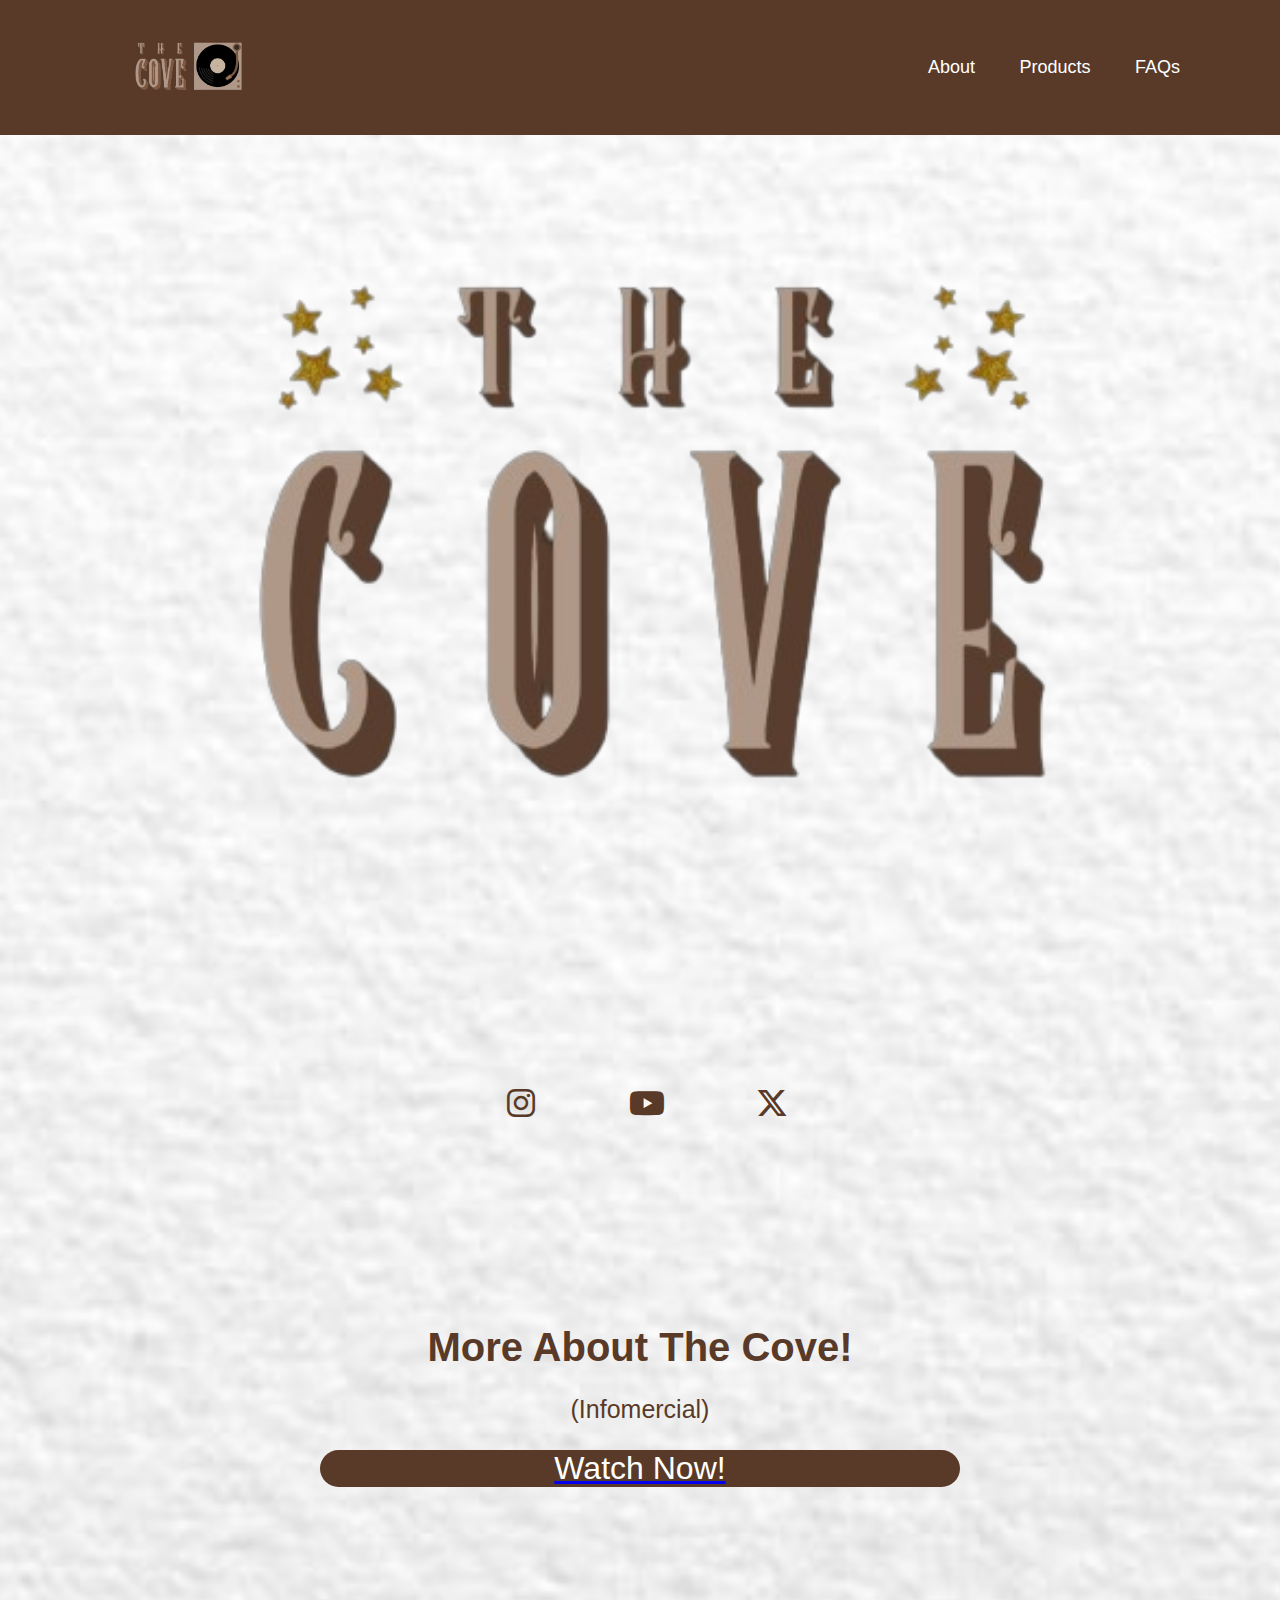
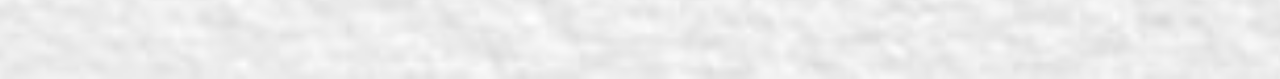
<file: index.html>
<!DOCTYPE html>
<html lang="en">

<title>The Cove</title>

    <head>
        <meta charset="UTF-8">
        <meta http-equiv="X-UA-Compatible" content="IE=edge">
        <meta name=""viewport" content="width=device-width, initial-scale=1.0">
        <title></title>
        <link rel="stylesheet" href="style.css">
        <link rel="stylesheet" href="https://cdnjs.cloudflare.com/ajax/libs/font-awesome/6.5.1/css/all.min.css">
    </head>
<style>


img {
        display: block;
        margin-left: auto;
        margin-right: auto;
  }

</style>

<style>

h2 {
    display: block;
    margin-left: auto;
    margin-right: auto;
    font-size: 40px;
    margin-bottom: 2%;
    color: #593a28;
}

p {
    display: block;
    margin-left: auto;
    margin-right: auto;
    font-size: 25px;
    margin-bottom: 2%;
    color: #593a28;
}

</style>

<style>

    button {
        display: block;
        margin-left: auto;
        margin-right: auto;
        width: 50%;
        height: 50%;
        margin-bottom: 15%;
        font-size: 200%;
        border: none;
        outline: none;
        border-radius: 30px;
        background-color: #593a28;
        color: #FFF;
    }

    button2 {
        display: block;
        margin: auto;
        width: 50%;
        height: 50%;
        margin-bottom: 5%;
        font-size: 200%;
        border: none;
        outline: none;
        border-radius: 30px;
        color: #593a28;
    }

    .image-row {
        display: flex;
        justify-content: space-between;
        padding-inline: 500px;
        margin-bottom: 200px;
    }

</style>

    <body>

    <header class="header">
        <a href="#" class="logo"><img src="logo.png" width="150"></a>

        <nav class="navbar">
            <a href="about.html">About</a>
            <a href="products.html">Products</a>
            <a href="faqs.html">FAQs</a>
        </nav>
    </header>

    <img src="cove2.png" style="width: 85%;">

    <center>
        <div class="image-row">
        <a href="https://www.instagram.com/thecovestore_/">
            <button2><i class="fa-brands fa-instagram"></i></button2>
            </a>
         <a href="https://www.youtube.com/@theCove-">
                <button2><i class="fa-brands fa-youtube"></i></button2>
                </a>  
        <a href="https://twitter.com/thecovestore_">
                    <button2><i class="fa-brands fa-x-twitter"></i></button2>
                    </a>

        </div>
        </center>

    <center>
    
    <h2>More About The Cove!</h2>
    <p>(Infomercial)</p>

    </center>


    <a href="vid.html">
    <button>Watch Now!</button>
    </a>


    </body>

</html>
    
</html>
</file>
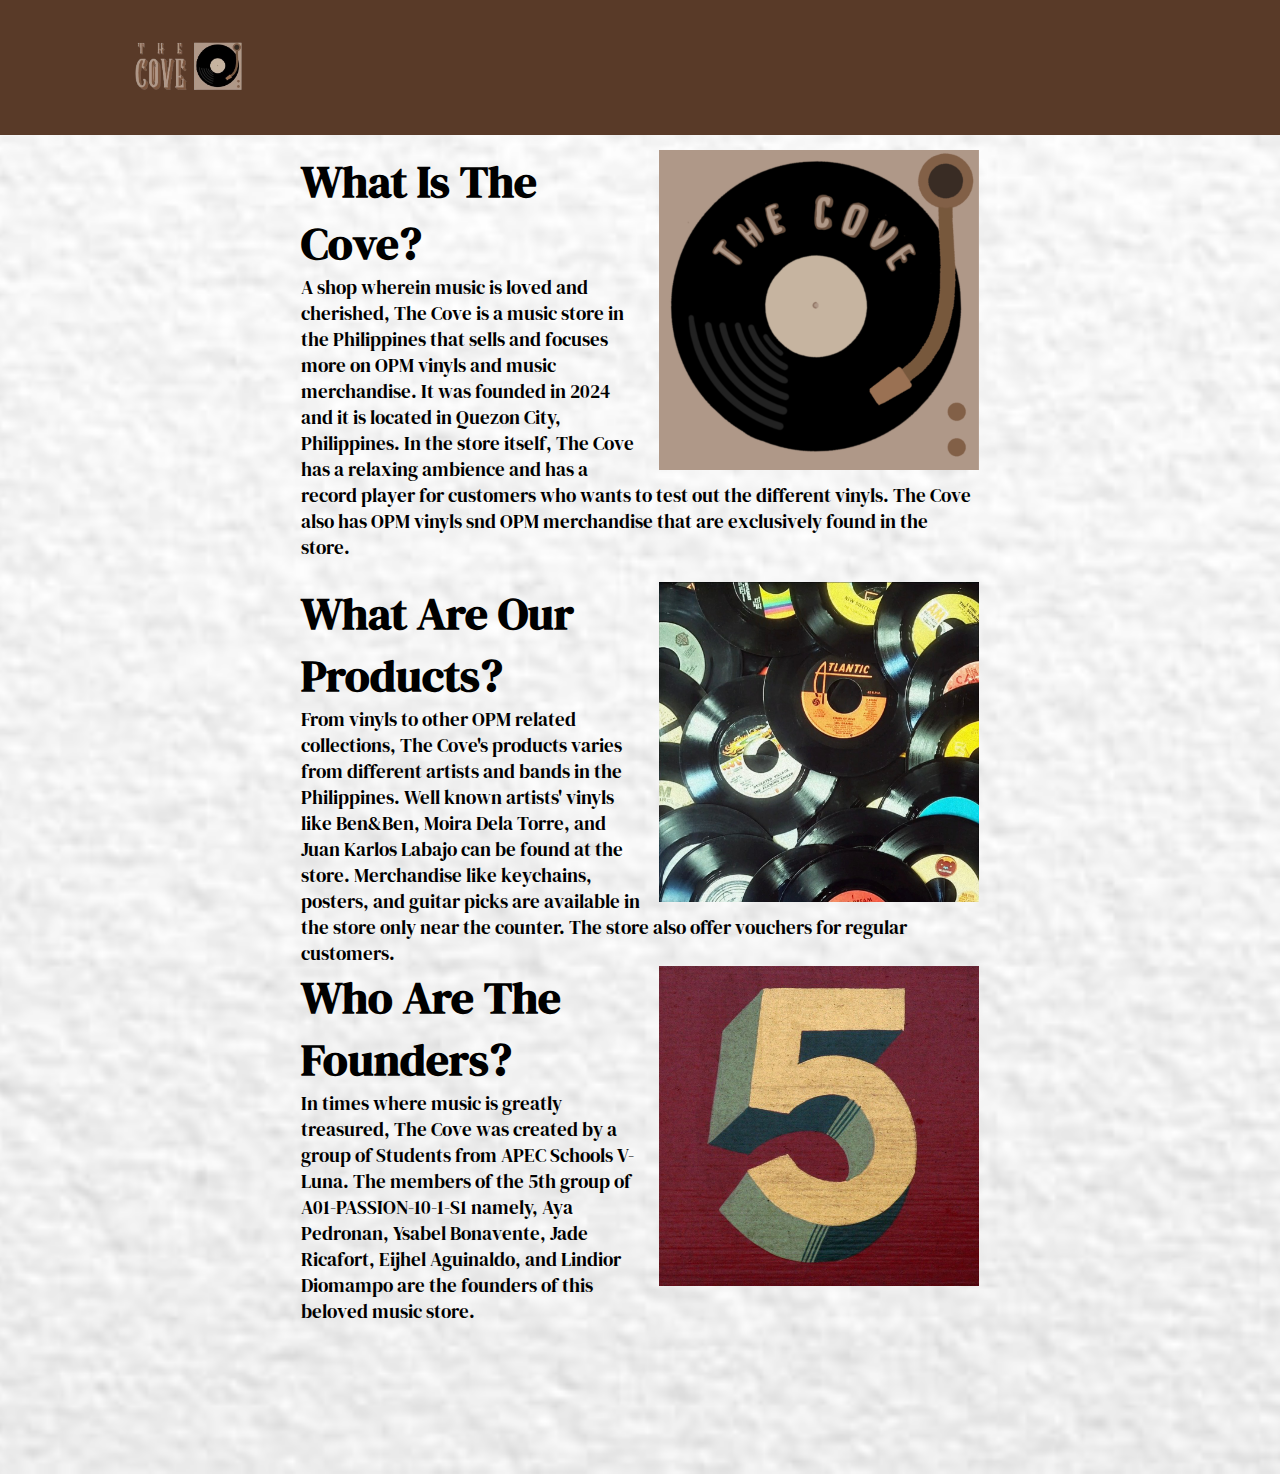
<file: about.html>
<!DOCTYPE html>
<html lang="en">

<title>About</title>

    <head>
        <meta charset="UTF-8">
        <meta http-equiv="X-UA-Compatible" content="IE=edge">
        <meta name=""viewport" content="width=device-width, initial-scale=1.0"
       <title></title>
        <link rel="stylesheet" href="about.css">

    


    </head>

    <body>

        <header class="header">
            <a href="#" class="logo"><img src="logo.png" width="150"></a>
        </header>

    <div class="wrapper">
        <img src="logo2.jpg">
        <div class="text-box"> 
            <h2>What Is The Cove?</h2>
            <p>
                A shop wherein music is loved and cherished, The Cove is a music store in the Philippines that sells and focuses more on OPM vinyls and music merchandise. It was founded in 2024 and it is located in Quezon City, Philippines. In the store itself, The Cove has a relaxing ambience and has a record player for customers who wants to test out the different vinyls. The Cove also has OPM vinyls snd OPM merchandise that are exclusively found in the store.
                </p>
                <br>

        <img src="vinyl.jpg">
        <div class="text-box">
            <h3>What Are Our Products?</h3>
            <p1>
                From vinyls to other OPM related collections, The Cove's products varies from different artists and bands in the Philippines. Well known artists' vinyls like Ben&Ben, Moira Dela Torre, and Juan Karlos Labajo can be found at the store. Merchandise like keychains, posters, and guitar picks are available in the store only near the counter. The store also offer vouchers for regular customers.
            </p1>
            <br>
        
        <img src="five.jpg">
        <div class="text-box">
            <h4>Who Are The Founders?</h4>
            <p2>
                In times where music is greatly treasured, The Cove was created by a group of Students from APEC Schools V-Luna. The members of the 5th group of A01-PASSION-10-1-S1 namely, Aya Pedronan, Ysabel Bonavente, Jade Ricafort, Eijhel Aguinaldo, and Lindior Diomampo are the founders of this beloved music store.
            </p2>
            <br>
        </div>


        </div>

        </div>
    </div>

    <br>

    



    </body>

</html>
    
</html>
</file>
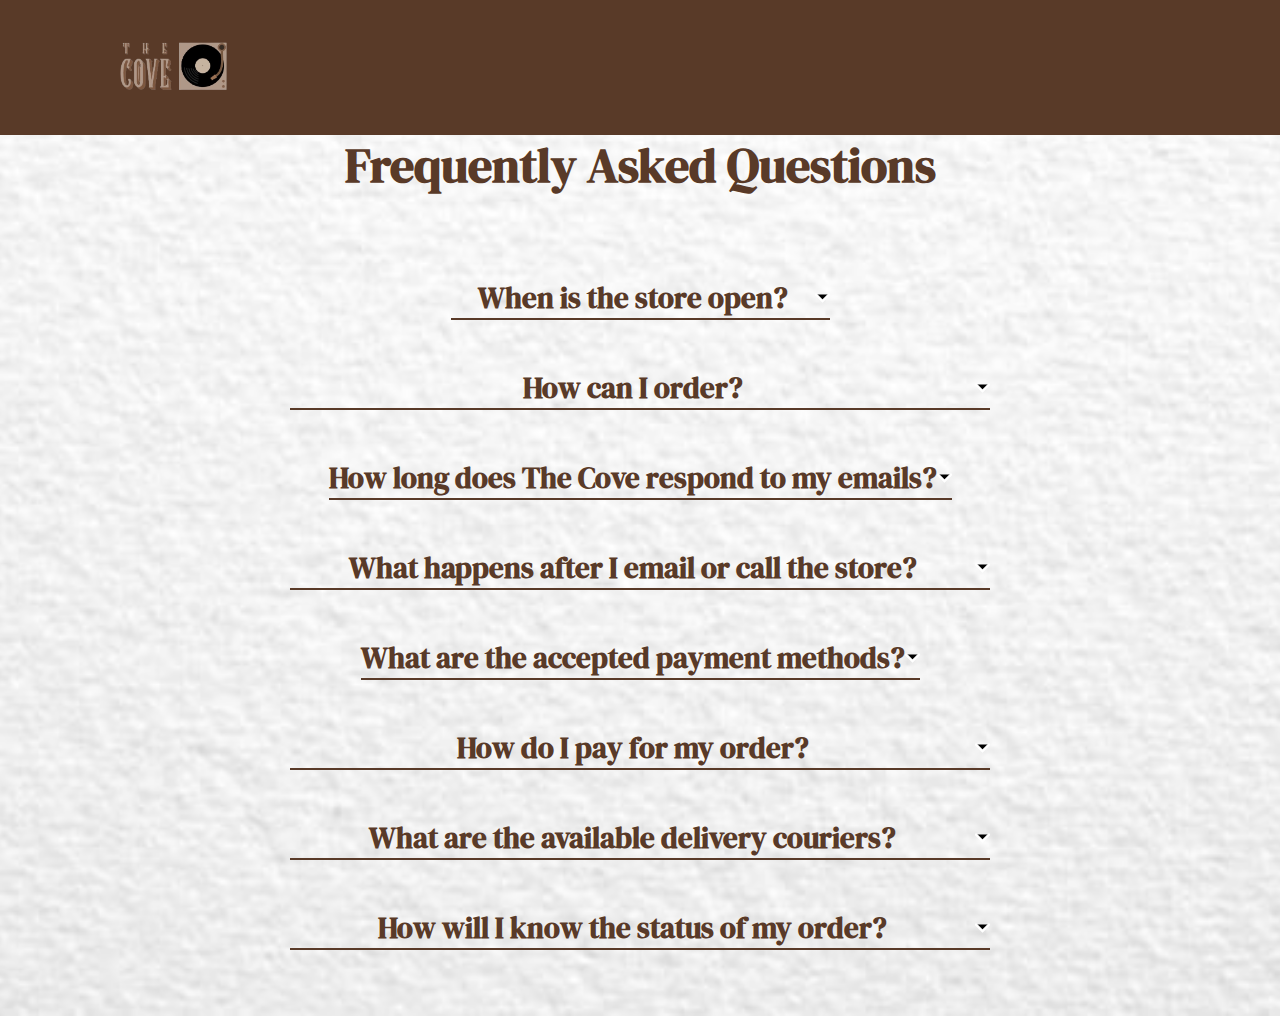
<file: faqs.html>
<!DOCTYPE html>
<html lang="en">

<title>Frequently Asked Questions</title>

    <head>
        <meta charset="UTF-8">
        <meta http-equiv="X-UA-Compatible" content="IE=edge">
        <meta name="viewport" content="width=device-width, initial-scale=1.0"
        <title></title>
        <link rel="stylesheet" href="faqs.css">
        <link rel="stylesheet" href="https://cdnjs.cloudflare.com/ajax/libs/font-awesome/6.5.1/css/all.min.css" integrity="sha512-DTOQO9RWCH3ppGqcWaEA1BIZOC6xxalwEsw9c2QQeAIftl+Vegovlnee1c9QX4TctnWMn13TZye+giMm8e2LwA==" crossorigin="anonymous" referrerpolicy="no-referrer" />
    </head>

    <body>

        <header class="header">
            <a href="#" class="logo"><img src="logo.png" width="150"></a>
        </header>

      <section>
        <h2 class="title">Frequently Asked Questions</h2>

        <div class="faq">
            <div class="question">
                <h3>When is the store open?</h3>


                <svg width="15" height="10" viewBox="0 0 42 25">
                    <path d="M3 3L21 21L39 3" stroke="white" stroke-width="7" stroke-linecap="round"/>
                </svg>

            </div>
            <div class="answer">
                <p>We are open from Monday to Saturday.</p>
            </div>
        </div>

        <div class="faq">
            <div class="question">
                <h3>How can I order?</h3>


                <svg width="15" height="10" viewBox="0 0 42 25">
                    <path d="M3 3L21 21L39 3" stroke="white" stroke-width="7" stroke-linecap="round"/>
                </svg>

            </div>
            <div class="answer">
                <p>You have 2 options to order your preferred OPM vinyl or merchandise. The first option is you can call this number (**** *** ****) which is the front desk of the store itself. The 2nd option is you can email us at thecovestore16@gmail.com.</p>
            </div>
        </div>

        
        <div class="faq">
            <div class="question">
                <h3>How long does The Cove respond to my emails?</h3>


                <svg width="15" height="10" viewBox="0 0 42 25">
                    <path d="M3 3L21 21L39 3" stroke="white" stroke-width="7" stroke-linecap="round"/>
                </svg>

            </div>
            <div class="answer">
                <p>We respond between between Monday to Saturday.</p>
            </div>
        </div>

        
        <div class="faq">
            <div class="question">
                <h3>What happens after I email or call the store?</h3>


                <svg width="15" height="10" viewBox="0 0 42 25">
                    <path d="M3 3L21 21L39 3" stroke="white" stroke-width="7" stroke-linecap="round"/>
                </svg>

            </div>
            <div class="answer">
                <p>You will be sent a confirmation email automatically and will proceed to payment.</p>
            </div>
        </div>

        <div class="faq">
            <div class="question">
                <h3>What are the accepted payment methods?</h3>


                <svg width="15" height="10" viewBox="0 0 42 25">
                    <path d="M3 3L21 21L39 3" stroke="white" stroke-width="7" stroke-linecap="round"/>
                </svg>

            </div>
            <div class="answer">
                <p>As of now, we only accept Gcash Express Send.</p>
            </div>
        </div>

        <div class="faq">
            <div class="question">
                <h3>How do I pay for my order?</h3>


                <svg width="15" height="10" viewBox="0 0 42 25">
                    <path d="M3 3L21 21L39 3" stroke="white" stroke-width="7" stroke-linecap="round"/>
                </svg>

            </div>
            <div class="answer">
                <p>After calling or emailing us, you will be sent a confirmation email and the payment form as well.</p>
            </div>
        </div>


        <div class="faq">
            <div class="question">
                <h3>What are the available delivery couriers?</h3>


                <svg width="15" height="10" viewBox="0 0 42 25">
                    <path d="M3 3L21 21L39 3" stroke="white" stroke-width="7" stroke-linecap="round"/>
                </svg>

            </div>
            <div class="answer">
                <p>For same day delivery, we accept Lalamove, Grab, Mr. Speedy, and Move it. We also accept J&T deliveries.</p>
            </div>
        </div>


        <div class="faq">
            <div class="question">
                <h3>How will I know the status of my order?</h3>


                <svg width="15" height="10" viewBox="0 0 42 25">
                    <path d="M3 3L21 21L39 3" stroke="white" stroke-width="7" stroke-linecap="round"/>
                </svg>

            </div>
            <div class="answer">
                <p>Once you are done with the payment, you will be sent an email regarding the status of your order.</p>
            </div>
        </div>

        <br>
        <br>
        <br>

      </section>

      <script src="./app.js"></script>

    </body>

</html>
    
</html>
</file>
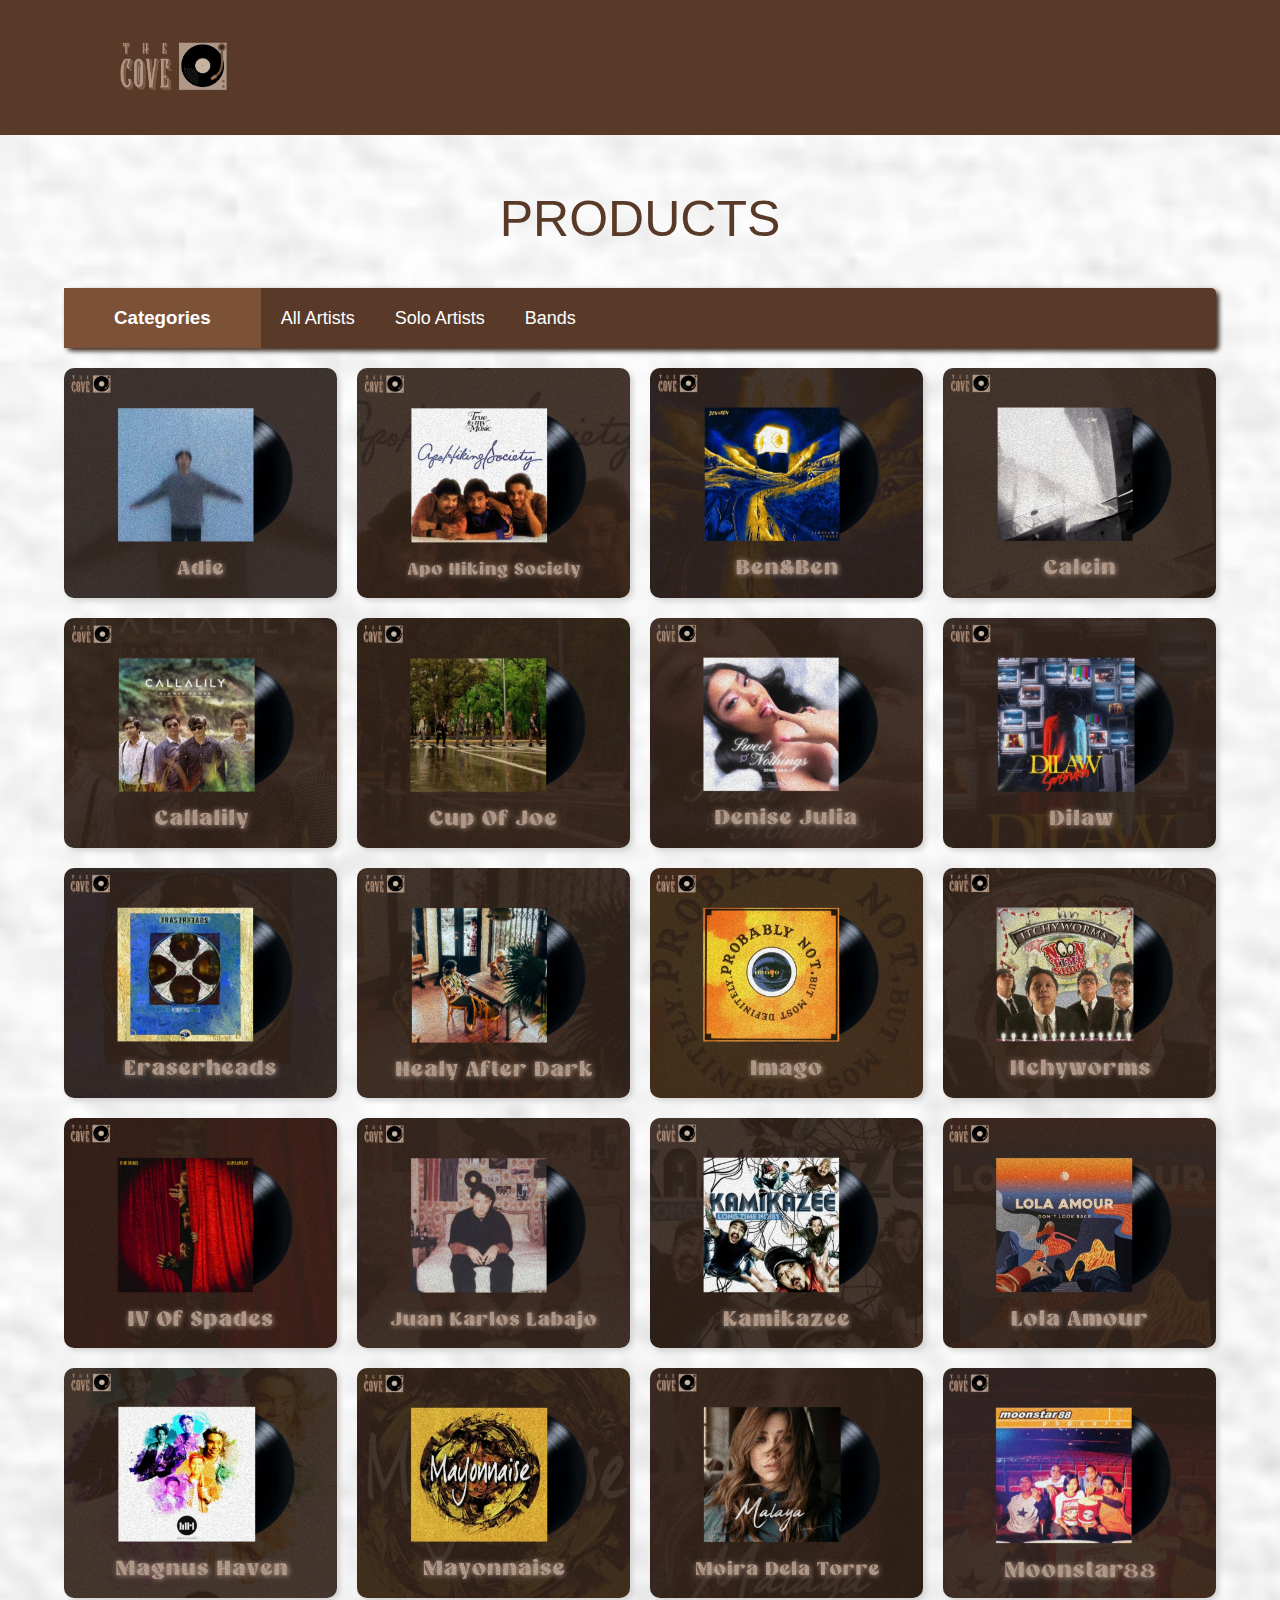
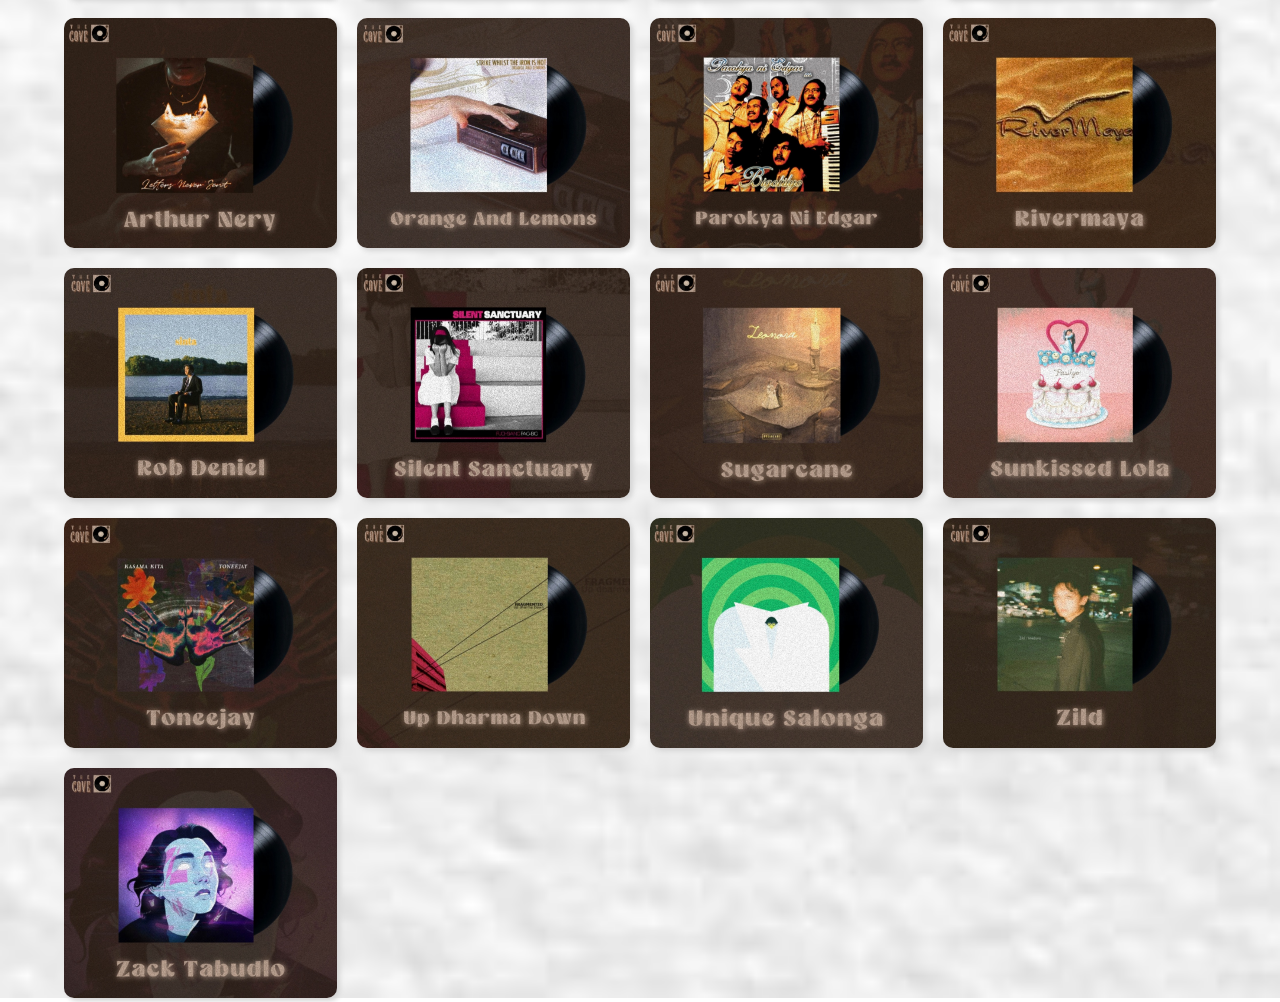
<file: products.html>
<!DOCTYPE html>
<html lang="en">

<title>Products</title>

    <head>
        <meta charset="UTF-8">
        <meta http-equiv="X-UA-Compatible" content="IE=edge">
        <meta name=""viewport" content="width=device-width, initial-scale=1.0"
       <title></title>
       <!--CUSTOM CSS-->
        <link rel="stylesheet" href="products.css">
        <link rel="stylesheet" href="https://cdnjs.cloudflare.com/ajax/libs/font-awesome/6.5.1/css/all.min.css">
    </head>

    <body>

        <header class="header">
            <a href="#" class="logo"><img src="logo.png" width="150"></a>
        </header>

       

      <input type="radio" name="Photos" id="check1" checked>
      <input type="radio" name="Photos" id="check2">
      <input type="radio" name="Photos" id="check3">

      <div class="container">
          <h1>PRODUCTS</h1>
          <div class="top-content">
            <h3>Categories</h3>
            <label for="check1">All Artists</label>
            <label for="check2">Solo Artists</label>
            <label for="check3">Bands</label>
          </div>

         

<div class="categories">
    <div class="pic solo">
        <img src="adie.jpg">
    </div>
    <div class="pic band">
        <img src="apohs.jpg">
    </div>
    <div class="pic band">
        <img src="ben2.jpg">
    </div>
    <div class="pic band">
        <img src="calein.jpg">
    </div>
    <div class="pic band">
        <img src="callalily.jpg">
    </div>
    <div class="pic band">
        <img src="cupofjoe.jpg">
    </div>
    <div class="pic solo">
        <img src="denisejul.jpg">
    </div>
    <div class="pic band">
        <img src="dilaw.jpg">
    </div>
    <div class="pic band">
        <img src="eheads.jpg">
    </div>
    <div class="pic band">
        <img src="healyafterdark.jpg">
    </div>
    <div class="pic band">
        <img src="imago.jpg">
    </div>
    <div class="pic band">
        <img src="itchyworms.jpg">
    </div>
    <div class="pic band">
        <img src="ivspades.jpg">
    </div>
    <div class="pic solo">
        <img src="jk.jpg">
    </div>
    <div class="pic band">
        <img src="kamikazee.jpg">
    </div>
    <div class="pic band">
        <img src="lolaamour.jpg">
    </div>
    <div class="pic band">
        <img src="maghaven.jpg">
    </div>
    <div class="pic band">
        <img src="mayo.jpg">
    </div>
    <div class="pic solo">
        <img src="moira.jpg">
    </div>
    <div class="pic band">
        <img src="moonstar88.jpg">
    </div>
    <div class="pic solo">
        <img src="nery.jpg">
    </div>
    <div class="pic band">
        <img src="orlem.jpg">
    </div>
    <div class="pic band">
        <img src="parokya.jpg">
    </div>
    <div class="pic band">
        <img src="rivermaya.jpg">
    </div>
    <div class="pic solo">
        <img src="robden.jpg">
    </div>
    <div class="pic band">
        <img src="silentsanct.jpg">
    </div>
    <div class="pic band">
        <img src="sugarcane.jpg">
    </div>
    <div class="pic band">
        <img src="sunkissedlola.jpg">
    </div>
    <div class="pic solo">
        <img src="toneejay.jpg">
    </div>
    <div class="pic band">
        <img src="udd.jpg">
    </div>
    <div class="pic solo">
        <img src="uniquesal.jpg">
    </div>
    <div class="pic solo">
        <img src="zild.jpg">
    </div>
    <div class="pic solo">
        <img src="ztabudlo.jpg">
    </div>
</div>


      </div>


    </body>

</html>
</file>
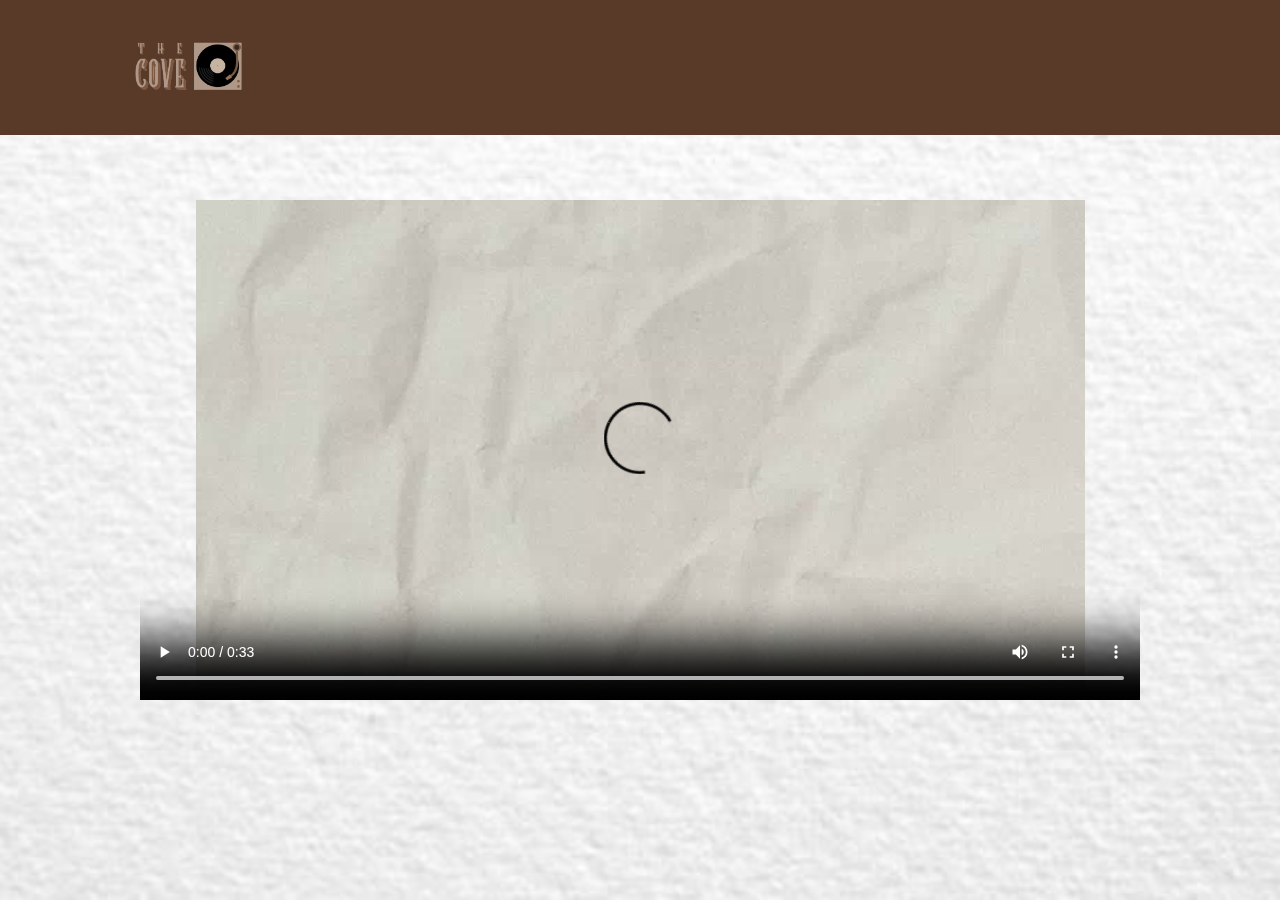
<file: vid.html>
<!DOCTYPE html>
<html lang="en">

<title>The Cove</title>

    <head>
        <meta charset="UTF-8">
        <meta http-equiv="X-UA-Compatible" content="IE=edge">
        <meta name=""viewport" content="width=device-width, initial-scale=1.0"
        <title></title>
        <link rel="stylesheet" href="vid.css">
        
   
        <style>
            video {
                margin-top: 10%;
                margin-bottom: 10%;
            }

            
   

        </style>
   
    </head>



    <body>
        <header class="header">
            <a href="#" class="logo"><img src="logo.png" width="150"></a>
        </header>

<video width="1000" height="500" controls>

<source src="theovead.mp4" type="video/mp4">

</video>

    </body>
</file>
<file: style.css>
@import url('https://fonts.googleapis.com/css2?family=DM+Serif+Display&family=IM+Fell+English+SC&display=swap');


* {
    margin: 0;
    padding: 0;
    box-sizing: border-box;
    font-family: "IM Fell English SC", sans-serif;
}

body {
    min-height: 100vh;
    background: url('bg.jpg') no-repeat;
    background-size: cover;
    background-position: center;
}

.header {
    position: fixed;
    top: 0;
    left: 0;
    width: 100%;
    height: 15%;
    padding: 0px 100px;
    background: #593a28;
    display: flex;
    justify-content: space-between;
    align-items: center;
    z-index: 100;
}

.logo {
    font-size: 0px;
    padding: 15px;
    color: #fff;
    text-decoration: none;
    font-weight: 700;
}

.navbar a {
    position: relative;
    font-size: 18px;
    color: #fff;
    font-weight: 500;
    text-decoration: none;
    margin-left: 40px;
}

.navbar a::before {
    content: '';
    position: absolute;
    top: 100%;
    left: 0;
    width: 0;
    height: 2px;
    background: #fff;
    transition: .3s;
}

.navbar a:hover::before {
    width: 100%;
}

@media only screen and (max-width: 400px) {
    .card {

       width: 90%;
       height: 90%;

    }
}
@media only screen and (max-width: 800px) {
    .card {

       width: 90%;
        height: 90%;

    }

}
</file>
<file: about.css>
@import url('https://fonts.googleapis.com/css2?family=DM+Serif+Display&display=swap');

* {
    margin: 0;
    padding: 0;
    box-sizing: border-box;
    font-family: "DM Serif Display", sans-serif;
}

body {
    display: flex;
    justify-content: center;
    align-items: center;
    min-height: 100vh;
    background: url('bg.jpg') no-repeat;
    background-size: cover;
    background-position: center;   
}

.header {
    position: fixed;
    top: 0;
    left: 0;
    width: 100%;
    height: 15%;
    padding: 0px 100px;
    background: #593a28;
    display: flex;
    justify-content: space-between;
    align-items: center;
    z-index: 100;
}

.logo {
    font-size: 0px;
    color: #fff;
    text-decoration: none;
    font-weight: 700;
}

.wrapper {
    margin: 150px auto;
    width: 53%;
}

img {
  max-width: 320px;
  float: right;
  margin-left: 15px;
}

.text-box {
    color: #000
}

.text-box h2 {
    font-size: 45px;
}

.text-box p {
    font-size: 19px;
}

img {
    max-width: 320px;
    float: right;
    margin-left: 15px;
  }
  
  .text-box {
      color: #000
  }
  
  .text-box h3 {
      font-size: 45px;
  }
  
  .text-box p1 {
      font-size: 19px;
  }

img {
    max-width: 320px;
    float: right;
    margin-left: 15px;
  }
  
  .text-box {
      color: #000
  }
  
  .text-box h4 {
      font-size: 45px;
  }
  
  .text-box p2 {
      font-size: 19px;
  }

@media only screen and (max-width: 400px) {
    .card {

       width: 90%;
       height: 90%;

    }
}
@media only screen and (max-width: 800px) {
    .card {

       width: 90%;
        height: 90%;

    }

}
</file>
<file: faqs.css>
@import url('https://fonts.googleapis.com/css2?family=DM+Serif+Display&display=swap');

* {
    margin: 0;
    padding: 0;
    box-sizing: border-box;
    font-family: "DM Serif Display", sans-serif;
}

body {
    display: flex;
    justify-content: center;
    align-items: center;
    min-height: 100vh;
    background: url('bg.jpg') no-repeat;
    background-size: cover;
    background-position: center;  
    color: #593a28; 
}

.header {
    position: fixed;
    top: 0;
    left: 0;
    width: 100%;
    height: 15%;
    padding: 0px 100px;
    background: #593a28;
    display: flex;
    justify-content: space-between;
    align-items: center;
    z-index: 100;
}

.logo {
    font-size: 0px;
    color: #fff;
    text-decoration: none;
    font-weight: 700;
}

section {
    min-height: 100vh;
    width: 80%;
    margin: 0 auto;
    display: flex;
    flex-direction: column;
    align-items: center;
}

.title {
    font-size: 3rem;
    margin: 2rem 0rem;
    padding-top: 100px;
}

.faq {
    max-width: 700px;
    margin-top: 2rem;
    padding-top: 1rem;
    border-bottom: 2px solid #593a28;
    cursor: pointer;
}

.question {
    display: flex;
    justify-content: space-between;
    align-items: center;
}

.question h3 {
    font-size: 1.8rem;
}

h3 { 
    margin: auto;
}

.answer {
    max-height: 0;
    overflow: hidden;
    transition: max-height 1.4s ease;
}

.answer p {
    padding-top: 1rem;
    line-height: 1.6;
    font-size: 1.4rem;
}


.faq.active .answer{
    max-height: 300px;
    animation: fade 1s ease-in-out;
}

.faq.active svg {
    transform: rotate(180deg);
}

svg {
    transition: transform 0.5s ease-in;
}

@keyframes fade {
    from {
        opacity: 0;
        transform: translateY(-10px);
    }
    to {
        opacity: 1;
        transform: translateY(0px);
    }
}

@media only screen and (max-width: 400px) {
    .card {

       width: 90%;
       height: 90%;

    }
}
@media only screen and (max-width: 800px) {
    .card {

       width: 90%;
        height: 90%;

    }

}
</file>
<file: products.css>
@import url('https://fonts.googleapis.com/css2?family=DM+Serif+Display&family=IM+Fell+English+SC&display=swap');

* {
    margin: 0;
    padding: 0;
    box-sizing: border-box;
    font-family: "IM Fell English SC", sans-serif;
}
body {
    display: flex;
    justify-content: center;
    align-items: center;
    min-height: 100vh;
    background: url('bg.jpg') no-repeat;
    background-size: cover;
    background-position: center;   
}

.header {
    position: fixed;
    top: 0;
    left: 0;
    width: 100%;
    height: 15%;
    padding: 0px 100px;
    background: #593a28;
    display: flex;
    justify-content: space-between;
    align-items: center;
    z-index: 100;
}

.logo {
    font-size: 0px;
    color: #fff;
    text-decoration: none;
    font-weight: 700;
}
input{
    display: none;
}
.container{
    width: 100%;
    text-align: center;
}
h1{
    font-weight: normal;
    font-size: 50px;
    position: relative;
    margin: 40px 0;
    color:#593a28;
    padding-bottom: 0px;
    padding-top: 150px;
}

@keyframes animate{
    0%{
        width: 100px;
    }
    50%{
        width: 200px;
    }
    100%{
        width: 100px;
    }
}

.top-content{
    background-color: #593a28;
    width: 90%;
    margin: 0 auto 20px auto;
    height: 60px;
    display: flex;
    align-items: center;
    border-radius: 5px;
    box-shadow: 3px 3px 5px #38251a;
}
h3{
    height: 100%;
    background-color: #7d5137;
    line-height: 60px;
    padding: 0 50px;
    color: #fff;
}
label{
    display: inline-block;
    height: 100%;
    margin: 0 20px;
    line-height: 60px;
    font-size: 18px;
    color: #fff;
    cursor: pointer;
    transition: color .5s;
}
label:hover{
    color: #e8af8e;
}
.categories{
    width: 90%;
    margin: auto;
    display: grid;
    grid-template-columns: repeat(4, 1fr);
    grid-gap: 20px;
}

.pic{
    position: relative;
    height: 230px;
    border-radius: 10px;
    box-shadow: 3px 3px 5px #d4d4d4;
    cursor: pointer;
    transition: .5s;
}
.pic img{
    width: 100%;
    height: 100%;
    border-radius: 10px;
    transition: .5s;
}
.pic::before{
    content: "Shop Now!";
    position: absolute;
    top: 50%;
    left: 50%;
    transform: translate(-50%, -50%);
    color: #fff;
    font-size: 22px;
    font-weight: bold;
    width:100%;
    margin-top: -100px;
    opacity: 0;
    transition: .3s;
    transition-delay: .2s;
    z-index: 1;
}
.pic:after{
    content: "";
    position: absolute;
    width: 100%;
    bottom: 0;
    left: 0;
    border-radius: 10px;
    height: 0;
    background-color: rgba(0, 0, 0,.4);
    color: #fff;
    transition: .3s;
}
.pic:hover::after{
    height: 100%;
}
.pic:hover::before{
    margin-top: 0;
    opacity: 1;
}
#check1:checked ~ .container .categories .pic{
    opacity: 1;
    transform: scale(1);
    position: relative;
    transition: .5s;
}

#check2:checked ~ .container .categories .solo{
    transform: scale(1);
    opacity: 1;
    position: relative;
}
#check2:checked ~ .container .categories .band,
#ckeck2:checked ~ .container .categories .pic{
    opacity: 0;
    transform: scale(0);
    position: absolute;
    transition: .0s;
}
#check3:checked ~ .container .categories .band{
    transform: scale(1);
    opacity: 1;
    position: relative;
}
#check3:checked ~ .container .categories .solo,
#ckeck3:checked ~ .container .categories .pic{
    opacity: 0;
    transform: scale(0);
    position: absolute;
    transition: .0s;
}

@media only screen and (max-width: 400px) {
    .card {

       width: 90%;
       height: 90%;

    }
}
@media only screen and (max-width: 800px) {
    .card {

       width: 90%;
        height: 90%;

    }

}
</file>
<file: vid.css>
@import url('https://fonts.googleapis.com/css2?family=DM+Serif+Display&display=swap');

* {
    margin: 0;
    padding: 0;
    box-sizing: border-box;
    font-family: "DM Serif Display", sans-serif;
}

body {
    display: flex;
    justify-content: center;
    align-items: center;
    min-height: 100vh;
    background: url('bg.jpg') no-repeat;
    background-size: cover;
    background-position: center;   
}

.header {
    position: fixed;
    top: 0;
    left: 0;
    width: 100%;
    height: 15%;
    padding: 0px 100px;
    background: #593a28;
    display: flex;
    justify-content: space-between;
    align-items: center;
    z-index: 100;
}

.logo {
    font-size: 0px;
    padding: 15px;
    color: #fff;
    text-decoration: none;
    font-weight: 700;
}
</file>
